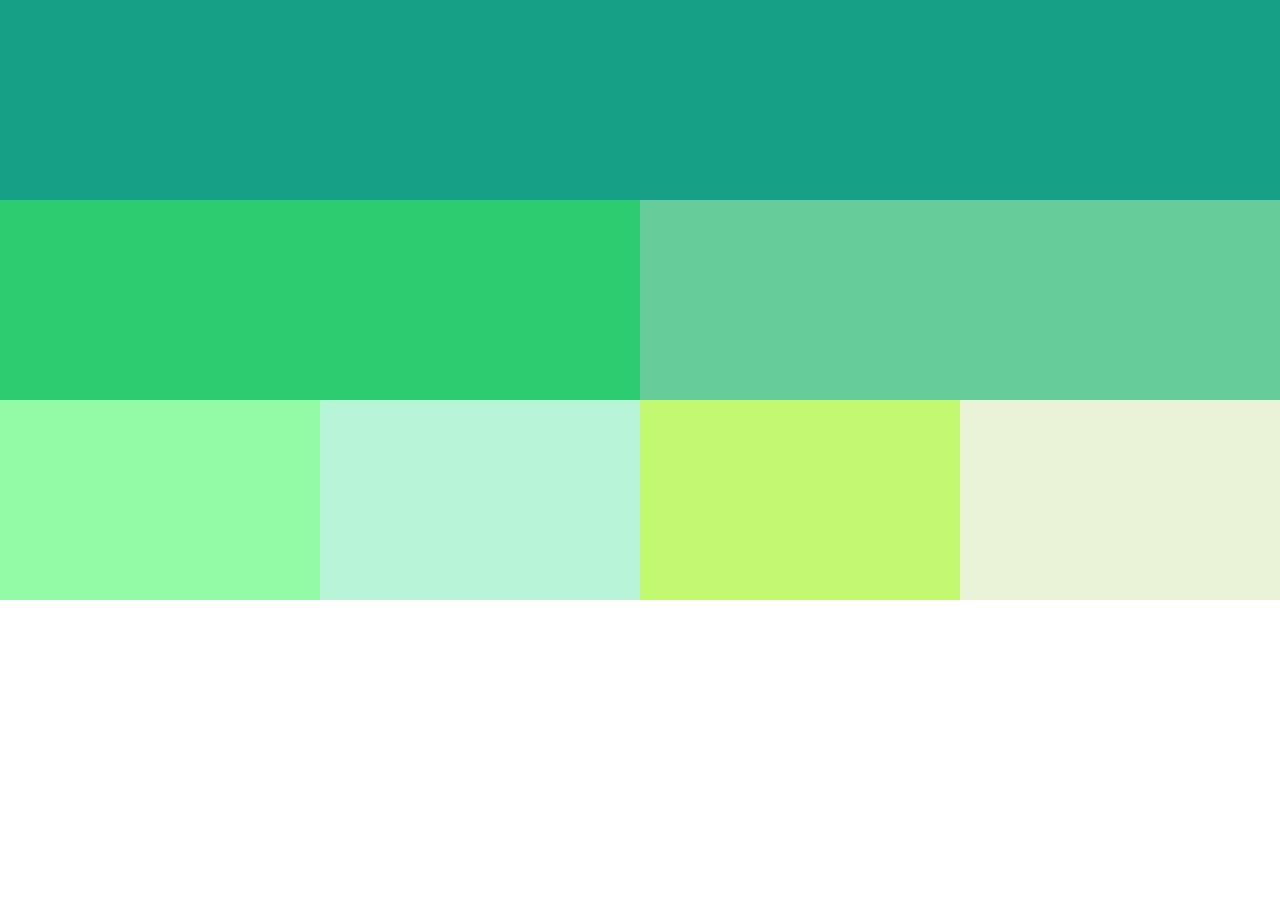
<file: Avaliacao1CPW1/index.html>
<!DOCTYPE html>
<html lang="pt-BR">
<head>
    <meta charset="UTF-8">
    <meta http-equiv="X-UA-Compatible" content="IE=edge">
    <meta name="viewport" content="width=device-width, initial-scale=1.0">
    <title>Prova1Cpw</title>
    <link rel="stylesheet" href="styless.css">
</head>
<body>
    <header></header>

    <main>
        
        <div class="div1-main"></div>
        <div class="div2-main"></div>
        
    </main>

    <footer>
        <div class="div1-footer"></div>
        <div class="div2-footer"></div>
        <div class="div3-footer"></div>
        <div class="div4-footer"></div>
    </footer>
    
</body>
</html>
</file>
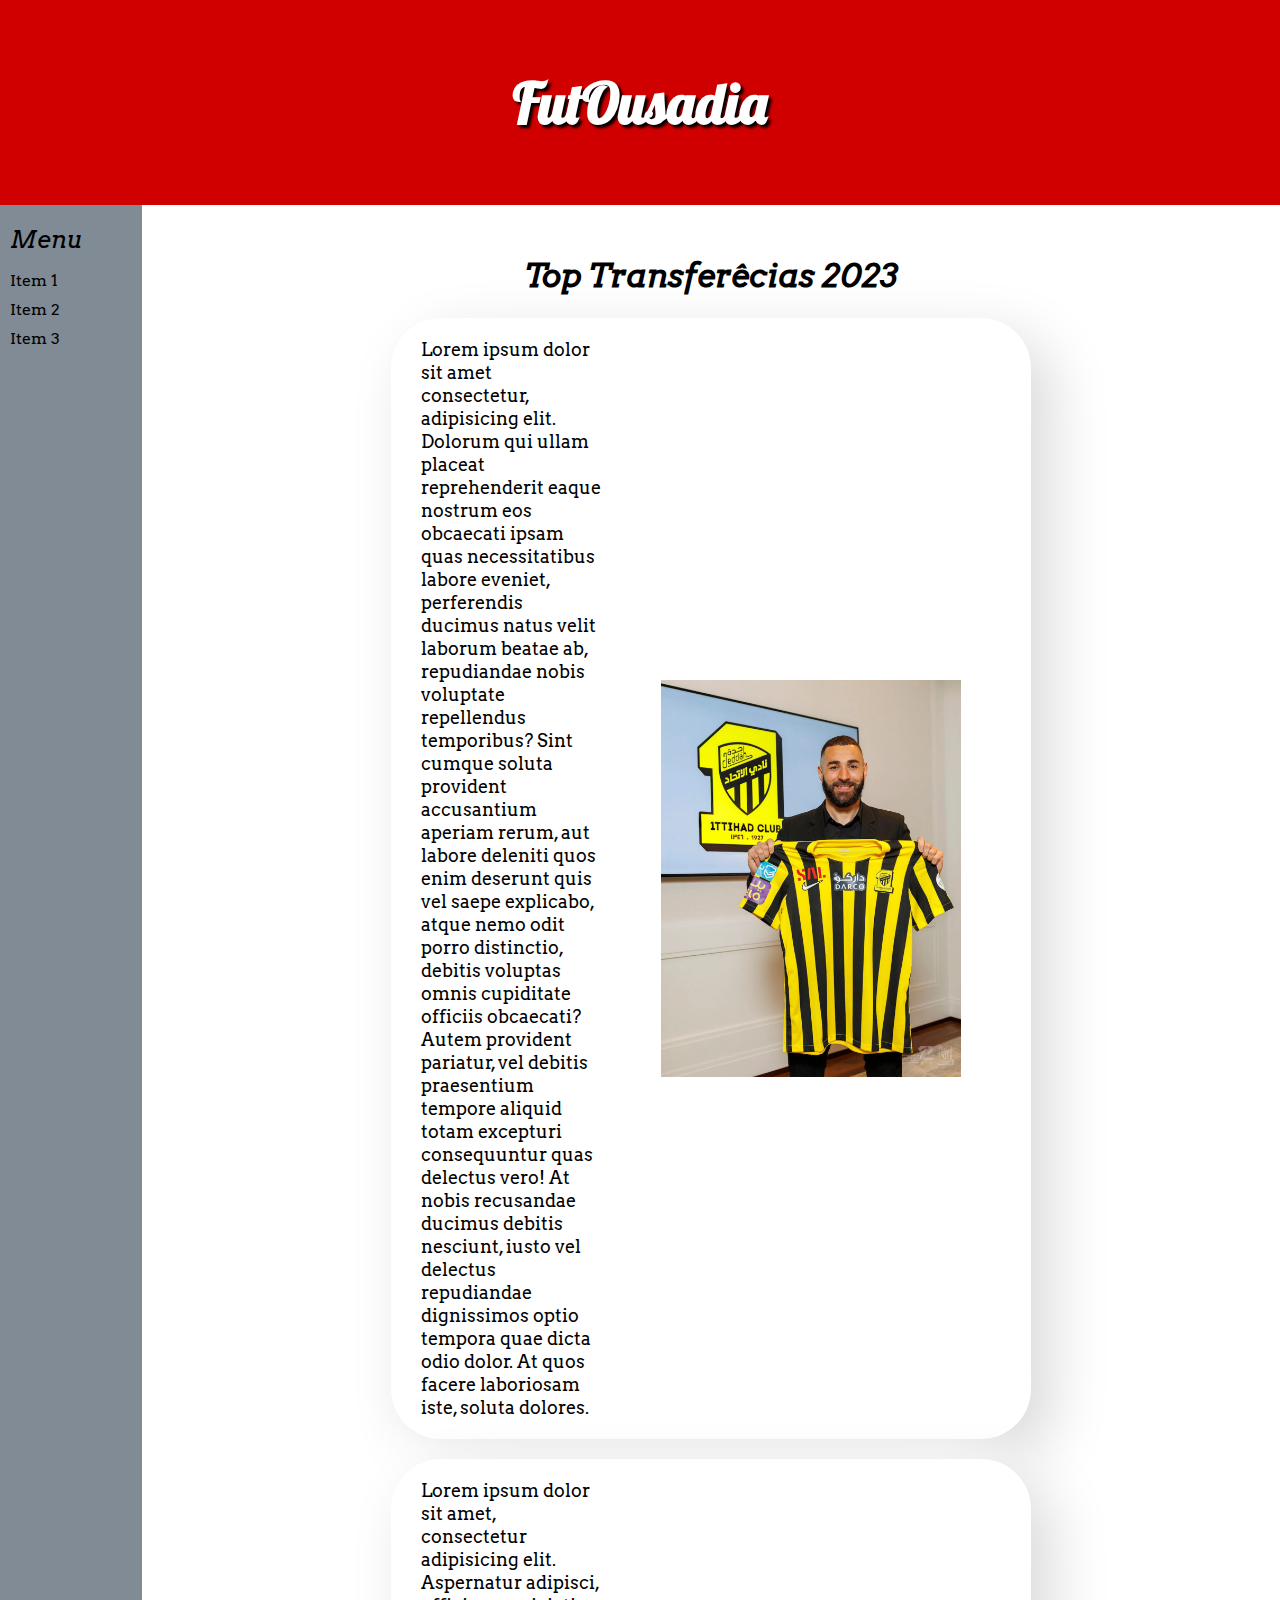
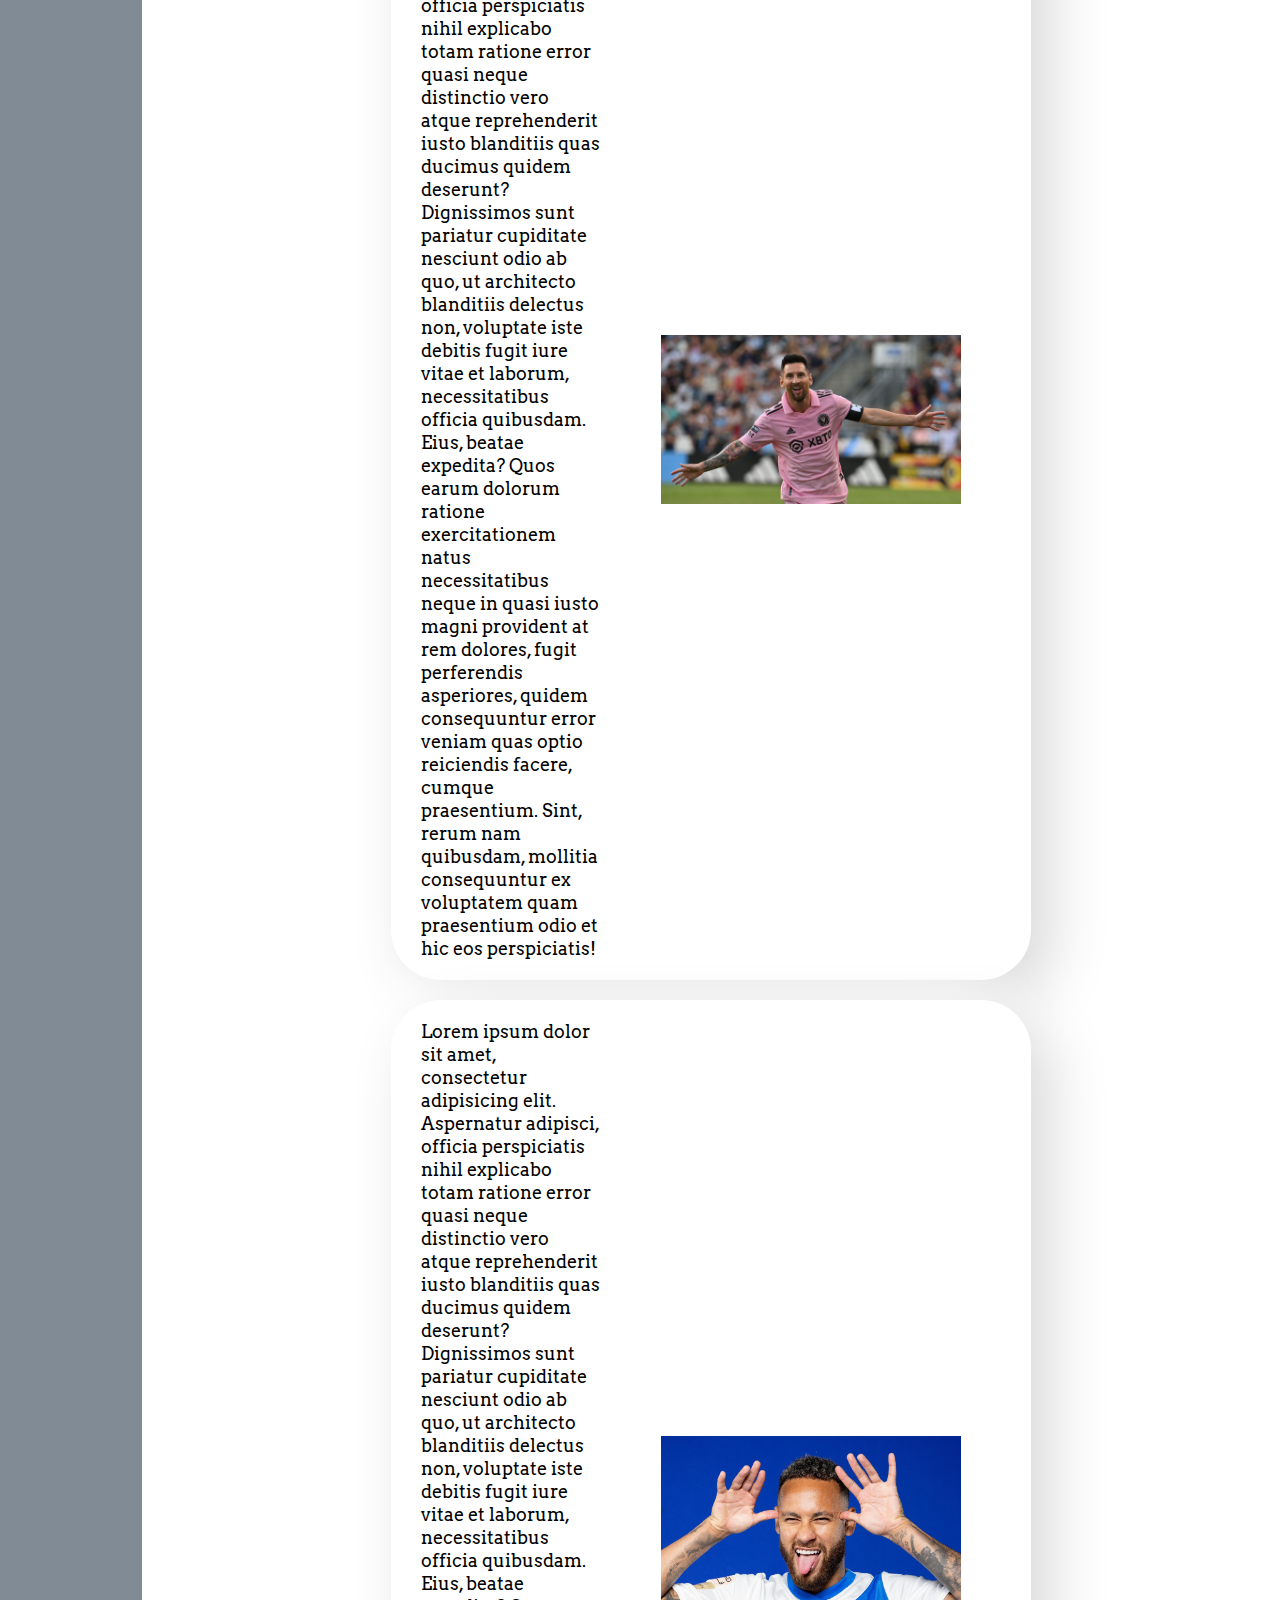
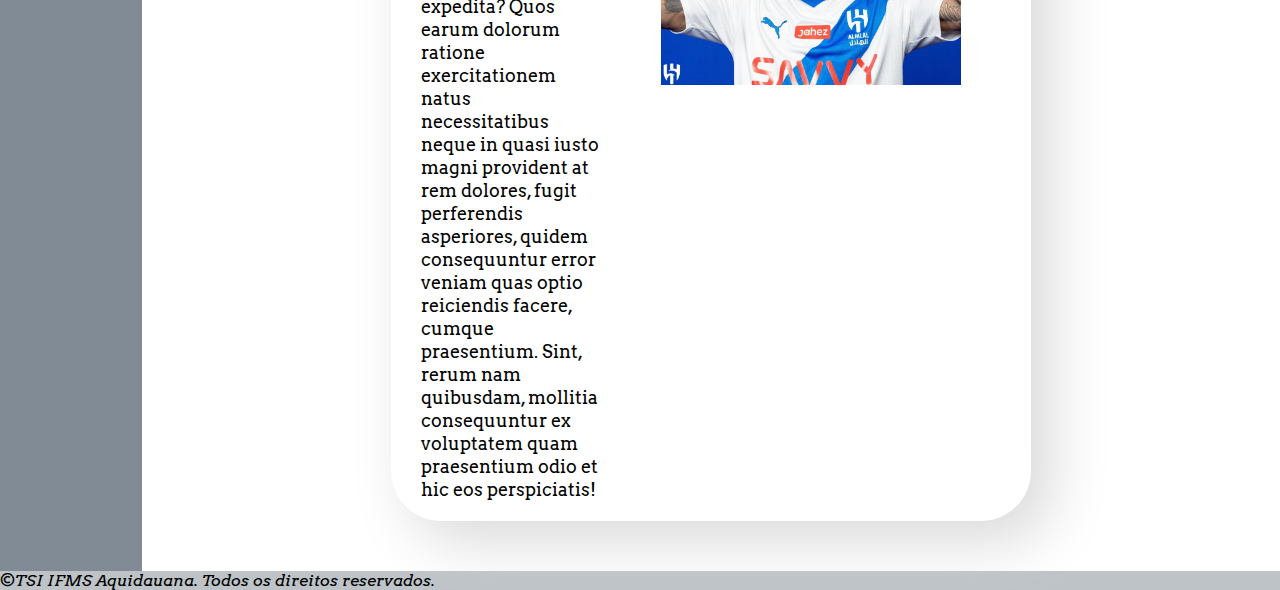
<file: exemplo03/index.html>
<!DOCTYPE html>
<html lang="pt-BR">
<head>
    <meta charset="UTF-8">
    <meta http-equiv="X-UA-Compatible" content="IE=edge">
    <meta name="viewport" content="width=device-width, initial-scale=1.0">
    <link rel="stylesheet" href= "css/fonts.css">
    <link rel="stylesheet" href="css/styles.css">
    <link rel="stylesheet" href="css/responsive.css">
    <title>Exemplo Layout Básico</title>
</head>
<body>
   <div id="header">
     <h1>FutOusadia</h1>
   </div> 

    <div id="main">
        <div id="menu">
            <span>Menu</span>
                <ul>
                    <li>Item 1</li>
                    <li>Item 2</li> 
                    <li>Item 3</li>   
             </ul>
        </div>
      
        <div id="content">
         <h1 id="content-title">Top Transferêcias 2023</h1>

            <div class="content-card">
                <span>Lorem ipsum dolor sit amet consectetur, adipisicing elit. Dolorum qui ullam placeat reprehenderit eaque nostrum eos obcaecati ipsam quas necessitatibus labore eveniet, perferendis ducimus natus velit laborum beatae ab, repudiandae nobis voluptate repellendus temporibus? Sint cumque soluta provident accusantium aperiam rerum, aut labore deleniti quos enim deserunt quis vel saepe explicabo, atque nemo odit porro distinctio, debitis voluptas omnis cupiditate officiis obcaecati? Autem provident pariatur, vel debitis praesentium tempore aliquid totam excepturi consequuntur quas delectus vero! At nobis recusandae ducimus debitis nesciunt, iusto vel delectus repudiandae dignissimos optio tempora quae dicta odio dolor. At quos facere laboriosam iste, soluta dolores.
                </span> 
                <img src="img/Benzema.jpg" alt="Jogador chutando a bola">
            </div>
               
            <div class="content-card">
                <span>Lorem ipsum dolor sit amet, consectetur adipisicing elit. Aspernatur adipisci, officia perspiciatis nihil explicabo totam ratione error quasi neque distinctio vero atque reprehenderit iusto blanditiis quas ducimus quidem deserunt? Dignissimos sunt pariatur cupiditate nesciunt odio ab quo, ut architecto blanditiis delectus non, voluptate iste debitis fugit iure vitae et laborum, necessitatibus officia quibusdam. Eius, beatae expedita? Quos earum dolorum ratione exercitationem natus necessitatibus neque in quasi iusto magni provident at rem dolores, fugit perferendis asperiores, quidem consequuntur error veniam quas optio reiciendis facere, cumque praesentium. Sint, rerum nam quibusdam, mollitia consequuntur ex voluptatem quam praesentium odio et hic eos perspiciatis!</span>
                    <img src="img/MESSIINTERMIAMI.jpg" alt="Jogador Lionel Messi comemorando um gol">
            </div> 

            <div class="content-card">
                <span>Lorem ipsum dolor sit amet, consectetur adipisicing elit. Aspernatur adipisci, officia perspiciatis nihil explicabo totam ratione error quasi neque distinctio vero atque reprehenderit iusto blanditiis quas ducimus quidem deserunt? Dignissimos sunt pariatur cupiditate nesciunt odio ab quo, ut architecto blanditiis delectus non, voluptate iste debitis fugit iure vitae et laborum, necessitatibus officia quibusdam. Eius, beatae expedita? Quos earum dolorum ratione exercitationem natus necessitatibus neque in quasi iusto magni provident at rem dolores, fugit perferendis asperiores, quidem consequuntur error veniam quas optio reiciendis facere, cumque praesentium. Sint, rerum nam quibusdam, mollitia consequuntur ex voluptatem quam praesentium odio et hic eos perspiciatis!</span>
                    <img src="img/NEYMARALHILAL.jpg" alt="Jogadi=or Neymar Jr. esboçando felicidade após mudar de clube">
            
            </div>
        </div>
    </div>

    <div id="footer">
        &copy;TSI IFMS Aquidauana. Todos os direitos reservados.
    </div>
</body>
</html>
</file>
<file: Avaliacao1CPW1/styless.css>
*{
    padding: 0;
    margin: 0;
}

header{
    background-color: #16a085;
    height: 200px;
}

main{
    height: 200px;
    display: flex;
}

.div1-main{
    width: 50%;
    background-color: #2ecc71;
}

.div2-main{
    width: 50%;
    background-color: #66cc99;
}

footer{
    height: 200px;
    display: flex;
}

.div1-footer{
    width: 25%;
    background-color: #93faa5;
}

.div2-footer{
    width: 25%;
    background-color: #b7f4d8;
}

.div3-footer{
    width: 25%;
    background-color: #c2f970;
}

.div4-footer{
    width: 25%;
    background-color: #eaf2d7;
}
</file>
<file: exemplo03/css/fonts.css>
@font-face {
    font-family: 'slogan';
    src: url(../fonts/Lobster-Regular.ttf);
}

@font-face {
    font-family: 'bold';
    src: url(../fonts/Arvo-Italic.ttf);
}

@font-face {
    font-family: 'regular';
    src: url(../fonts/Arvo-Regular.ttf);
}
</file>
<file: exemplo03/css/styles.css>
body {
    margin: 0;
}

img {
    margin:50px;
    right: 200px;
    width: 200px;
    border-radius: 20px black;
}

#header {
    padding: 30px 0;
    background-color: #d00000;
}

#header h1 {
    text-align: center;
    color: white;
    font-family: 'slogan';
    font-size: 350%;
    text-shadow: 3px 3px 3px black;
}

#main{
    display: flex;
}

#menu{
    width: 10%;
    background-color:#808B96;
    padding: 20px 10px;
}

#menu span {
    font-family: 'bold';
    font-size: 150%;
}

#menu ul {
    list-style: none;
    padding-left: 0;

}

#menu li{
    font-family: 'regular';
    margin-bottom: 10px;
    cursor: pointer;
}

#menu li:hover {
    color: #555
}

#content{

    padding: 30px 20px;
    width: 90%;
}

#content-title{
     font-family: 'bold';
     text-align: center;
}

.content-card {
    border-radius: 50px;
background: #ffffff;
box-shadow:  20px 20px 60px #d9d9d9,
             -20px -20px 60px #ffffff;
display: flex;
max-width: 600px;
margin: 20px 0;
padding: 20px;
margin-inline: auto ;
align-items: center;
}

.content-card span {
    font-family: 'regular';
    width: 50%;
    padding: 0 10px;
    font-size: 115%;
}

.content-card img {
    width: 50%;
    height: 50%;
}

#footer{
    background-color: #bdc3c7;
    font-family: 'bold';
}
</file>
<file: exemplo03/css/responsive.css>
@media screen and (max-width: 600px) {
    #header {
        padding: 10px 0
    }

    #header h1 {
        margin: 10px 0;
        font-size: 200%;
    }

    #main {
        flex-direction: column;
    }

    #menu {
        width: 100%;
        padding: 10px 0;
    }

    #menu span {
        display: none;
    }

    #menu ul {
        display: flex;
        margin: 0;
        justify-content: center;
    }
    #menu li {
        margin-right: 30px;
    }

    #menu li :last-of-type {
        margin-right: 0;
    }

    #contenet {
        width: 100%;
        padding: 10px 0;
    }

    #content-title {
        font-size: 150%;
    }

    .content-card {
        flex-direction: column-reverse;
        align-items: center;
        text-align: center;
    }

    .content-card span, .content-card img {
        width: 100%;
    }

    .content-card img {
        margin-bottom: 20px;
    }

    #footer {
        text-align: center;
    }
}
</file>
